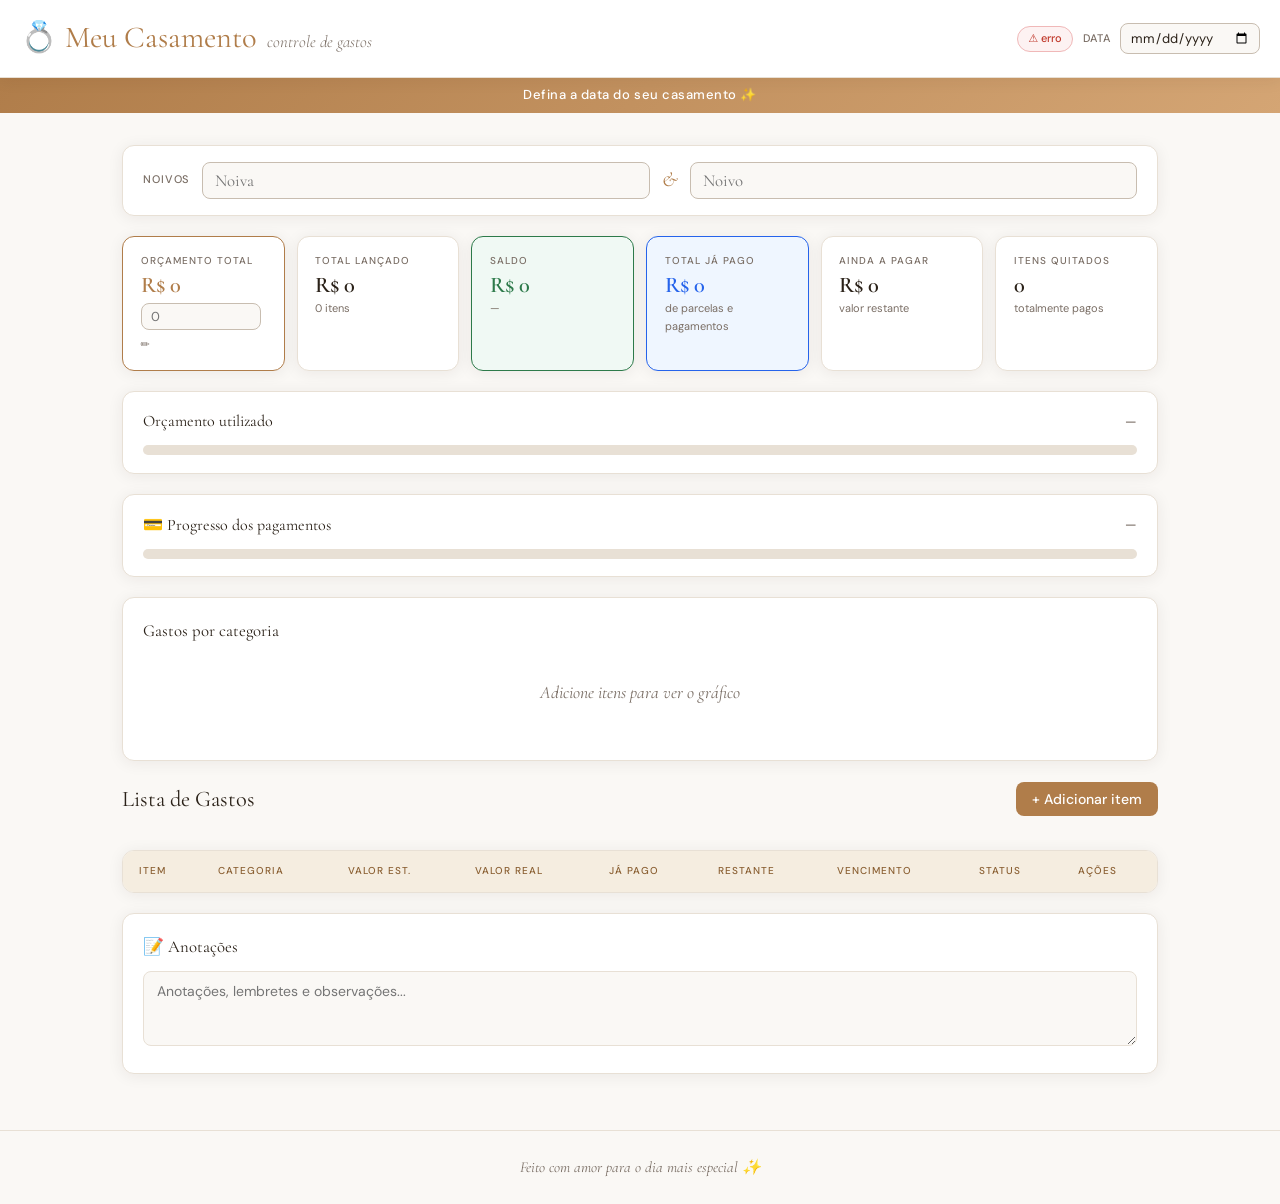
<file: index.html>
<!DOCTYPE html>
<html lang="pt-BR">
<head>
<meta charset="UTF-8">
<meta name="viewport" content="width=device-width, initial-scale=1.0, maximum-scale=1.0">
<title>Meu Casamento 💍</title>
<link rel="preconnect" href="https://fonts.googleapis.com">
<link href="https://fonts.googleapis.com/css2?family=Cormorant+Garamond:ital,wght@0,300;0,400;0,600;1,300;1,400&family=DM+Sans:wght@300;400;500&display=swap" rel="stylesheet">
<style>
*,*::before,*::after{box-sizing:border-box;margin:0;padding:0}
:root{
  --bg:#faf8f5;--card:#fff;--border:#e8e0d5;--border-s:#c8bdb0;
  --text:#2a2118;--muted:#7a6e65;
  --accent:#b07d4a;--accent-l:#f5ede0;--accent-d:#8a5f32;
  --danger:#c0392b;--danger-bg:#fdf2f2;
  --success:#2d7a4a;--success-bg:#f0f9f4;
  --warn:#c07a1a;--warn-bg:#fdf6e8;
  --info:#2563eb;--info-bg:#eff6ff;
  --sh:0 2px 16px rgba(42,33,24,.07);--sh-lg:0 8px 40px rgba(42,33,24,.13);
  --r:12px;--fd:'Cormorant Garamond',Georgia,serif;--fb:'DM Sans',system-ui,sans-serif;
  --header-h:64px;
}

html{-webkit-text-size-adjust:100%}
body{font-family:var(--fb);background:var(--bg);color:var(--text);min-height:100vh;font-size:15px;line-height:1.6;overflow-x:hidden}

#loadingOverlay{position:fixed;inset:0;background:var(--bg);display:flex;flex-direction:column;align-items:center;justify-content:center;z-index:999;gap:1rem}
.spinner{width:36px;height:36px;border:3px solid var(--border);border-top-color:var(--accent);border-radius:50%;animation:spin .8s linear infinite}
@keyframes spin{to{transform:rotate(360deg)}}
#loadingOverlay p{font-family:var(--fd);font-size:1.1rem;font-style:italic;color:var(--muted)}

.sync-badge{display:inline-flex;align-items:center;gap:5px;font-size:11px;color:var(--success);background:var(--success-bg);border:1px solid #a8d5bb;border-radius:99px;padding:3px 10px;font-weight:500;white-space:nowrap}
.sync-badge.syncing{color:var(--warn);background:var(--warn-bg);border-color:#f0cc88}
.sync-badge.error{color:var(--danger);background:var(--danger-bg);border-color:#f0b8b8}

header{
  background:var(--card);border-bottom:1px solid var(--border);
  padding:.9rem 1.25rem;display:flex;align-items:center;
  justify-content:space-between;gap:.75rem;
  position:sticky;top:0;z-index:100;box-shadow:var(--sh);
  min-height:var(--header-h);
}
.h-left{display:flex;align-items:baseline;gap:.6rem;flex-wrap:wrap;min-width:0}
.h-left h1{font-family:var(--fd);font-size:1.6rem;font-weight:400;color:var(--accent);white-space:nowrap}
.h-left span{font-family:var(--fd);font-size:.95rem;font-style:italic;color:var(--muted);font-weight:300;white-space:nowrap;overflow:hidden;text-overflow:ellipsis;max-width:160px}
.h-right{display:flex;align-items:center;gap:.6rem;flex-shrink:0}
.h-right label{font-size:11px;color:var(--muted);font-weight:500;text-transform:uppercase;letter-spacing:.08em;display:none}
.h-right input[type=date]{border:1px solid var(--border-s);border-radius:8px;padding:5px 9px;font-family:var(--fb);font-size:13px;color:var(--text);background:var(--bg);cursor:pointer;outline:none;max-width:145px}

.countdown{background:linear-gradient(135deg,var(--accent) 0%,#d4a574 100%);color:#fff;text-align:center;padding:.5rem 1rem;font-size:13px;letter-spacing:.04em;font-weight:500;line-height:1.4}

.container{max-width:1100px;margin:0 auto;padding:1.25rem 1rem}

.couple-bar{background:var(--card);border:1px solid var(--border);border-radius:var(--r);padding:1rem 1.25rem;margin-bottom:1.25rem;box-shadow:var(--sh);display:flex;align-items:center;gap:.75rem;flex-wrap:wrap}
.couple-bar .lbl{font-size:11px;font-weight:500;color:var(--muted);text-transform:uppercase;letter-spacing:.08em;white-space:nowrap}
.couple-bar input{flex:1;min-width:100px;border:1px solid var(--border-s);border-radius:8px;padding:7px 12px;font-family:var(--fd);font-size:1.05rem;color:var(--text);background:var(--bg);outline:none;transition:border-color .15s}
.couple-bar input:focus{border-color:var(--accent);box-shadow:0 0 0 3px rgba(176,125,74,.1)}
.couple-and{font-family:var(--fd);font-size:1.3rem;font-style:italic;color:var(--accent);flex-shrink:0}

/* summary — agora 6 cards em 3 colunas no mobile, 6 no desktop */
.summary-grid{display:grid;grid-template-columns:repeat(2,1fr);gap:.75rem;margin-bottom:1.25rem}
.sc{background:var(--card);border:1px solid var(--border);border-radius:var(--r);padding:1rem 1.1rem;box-shadow:var(--sh)}
.sc .lbl{font-size:10px;text-transform:uppercase;letter-spacing:.1em;color:var(--muted);font-weight:500;margin-bottom:.25rem}
.sc .val{font-family:var(--fd);font-size:1.55rem;font-weight:600;color:var(--text);line-height:1.1}
.sc .sub{font-size:11px;color:var(--muted);margin-top:.2rem}
.sc.ca{border-color:var(--accent)}.sc.ca .val{color:var(--accent)}
.sc.cd{border-color:var(--danger);background:var(--danger-bg)}.sc.cd .val{color:var(--danger)}
.sc.cs{border-color:var(--success);background:var(--success-bg)}.sc.cs .val{color:var(--success)}
.sc.ci{border-color:var(--info);background:var(--info-bg)}.sc.ci .val{color:var(--info)}
.budget-row{display:flex;align-items:center;gap:6px;margin-top:6px;flex-wrap:wrap}
.budget-row input{width:120px;border:1px solid var(--border-s);border-radius:8px;padding:4px 9px;font-family:var(--fb);font-size:13px;color:var(--text);background:var(--bg);outline:none}
.budget-row input:focus{border-color:var(--accent)}
.budget-row span{font-size:11px;color:var(--muted)}

/* mini barra de pagamento dentro do card */
.pay-mini{margin-top:7px}
.pay-mini .pay-track{background:var(--border);border-radius:99px;height:5px;overflow:hidden;margin-top:3px}
.pay-mini .pay-fill{height:100%;border-radius:99px;background:#2d7a4a;transition:width .4s}
.pay-mini .pay-lbl{font-size:10px;color:var(--muted)}

.progress-sec{background:var(--card);border:1px solid var(--border);border-radius:var(--r);padding:1.1rem 1.25rem;margin-bottom:1.25rem;box-shadow:var(--sh)}
.progress-hd{display:flex;justify-content:space-between;align-items:center;margin-bottom:.65rem}
.progress-hd h3{font-family:var(--fd);font-size:1rem;font-weight:400}
.progress-hd span{font-size:13px;color:var(--muted);font-weight:500}
.progress-track{background:var(--border);border-radius:99px;height:10px;overflow:hidden}
.progress-fill{height:100%;border-radius:99px;background:linear-gradient(90deg,var(--accent),#d4a574);transition:width .5s ease}
.progress-fill.over{background:linear-gradient(90deg,var(--danger),#e74c3c)}

.chart-sec{background:var(--card);border:1px solid var(--border);border-radius:var(--r);padding:1.25rem;margin-bottom:1.25rem;box-shadow:var(--sh)}
.chart-sec h3{font-family:var(--fd);font-size:1.05rem;font-weight:400;margin-bottom:.9rem}
.chart-bars{display:flex;flex-direction:column;gap:9px}
.cbr{display:grid;grid-template-columns:110px 1fr 85px;align-items:center;gap:10px}
.cbl{font-size:12px;color:var(--text);font-weight:500;text-align:right;overflow:hidden;text-overflow:ellipsis;white-space:nowrap}
.cbt{background:var(--border);border-radius:99px;height:10px;overflow:hidden}
.cbf{height:100%;border-radius:99px;transition:width .4s ease}
.cbv{font-size:12px;color:var(--muted);font-weight:500;text-align:right;white-space:nowrap}

.sec-hd{display:flex;align-items:center;justify-content:space-between;margin-bottom:1rem;flex-wrap:wrap;gap:.75rem}
.sec-hd h2{font-family:var(--fd);font-size:1.4rem;font-weight:400}

.btn{display:inline-flex;align-items:center;gap:5px;padding:8px 16px;border-radius:8px;font-family:var(--fb);font-size:14px;font-weight:500;cursor:pointer;border:none;transition:all .15s;touch-action:manipulation;-webkit-tap-highlight-color:transparent}
.btn-p{background:var(--accent);color:#fff}.btn-p:hover,.btn-p:active{background:var(--accent-d)}
.btn-o{background:transparent;color:var(--accent);border:1px solid var(--accent)}.btn-o:hover{background:var(--accent-l)}
.btn-g{background:transparent;color:var(--muted);border:1px solid var(--border)}.btn-g:hover{background:var(--border);color:var(--text)}
.btn-d{background:transparent;color:var(--danger);border:1px solid #e8bfbf}.btn-d:hover{background:var(--danger-bg)}
.btn-i{background:transparent;color:var(--info);border:1px solid #bdd0f8}.btn-i:hover{background:var(--info-bg)}
.btn-sm{padding:6px 10px;font-size:12px}

.tabs{display:flex;gap:.4rem;flex-wrap:wrap;margin-bottom:.9rem;overflow-x:auto;padding-bottom:2px;-webkit-overflow-scrolling:touch;scrollbar-width:none}
.tabs::-webkit-scrollbar{display:none}
.tab{padding:5px 13px;border-radius:99px;font-size:13px;font-weight:500;cursor:pointer;border:1px solid var(--border);background:var(--card);color:var(--muted);transition:all .15s;white-space:nowrap;flex-shrink:0;touch-action:manipulation}
.tab:active{transform:scale(.97)}
.tab.active{background:var(--accent);color:#fff;border-color:var(--accent)}

.tbl-wrap{background:var(--card);border:1px solid var(--border);border-radius:var(--r);box-shadow:var(--sh);overflow:hidden}
.tbl-desktop{display:block;overflow-x:auto}
.tbl-desktop table{width:100%;border-collapse:collapse;min-width:680px}
.tbl-desktop thead th{background:var(--accent-l);color:var(--accent-d);font-size:10px;text-transform:uppercase;letter-spacing:.1em;font-weight:500;padding:.8rem 1rem;text-align:left;white-space:nowrap}
.tbl-desktop tbody tr{border-top:1px solid var(--border);transition:background .1s}
.tbl-desktop tbody tr:hover{background:var(--accent-l)}
.tbl-desktop tbody td{padding:.75rem 1rem;font-size:13px;vertical-align:middle}
.td-name{font-weight:500}
.td-val{font-family:var(--fd);font-size:.95rem;font-weight:600;white-space:nowrap}
.td-act{display:flex;gap:4px;flex-wrap:nowrap}

/* mini barra de pagamento na tabela */
.pay-bar-wrap{display:flex;flex-direction:column;gap:3px;min-width:80px}
.pay-bar-track{background:var(--border);border-radius:99px;height:5px;overflow:hidden}
.pay-bar-fill{height:100%;border-radius:99px;background:var(--success);transition:width .4s}
.pay-bar-txt{font-size:11px;color:var(--muted)}

.cards-list{display:none;flex-direction:column;gap:.65rem;padding:.75rem}
.item-card{background:var(--bg);border:1px solid var(--border);border-radius:10px;padding:.85rem 1rem;display:flex;flex-direction:column;gap:.55rem}
.ic-top{display:flex;align-items:flex-start;justify-content:space-between;gap:.5rem}
.ic-name{font-weight:500;font-size:14px;flex:1}
.ic-note{font-size:11px;color:var(--muted);margin-top:1px}
.ic-vals{display:flex;gap:1.2rem;flex-wrap:wrap}
.ic-val-item{display:flex;flex-direction:column}
.ic-val-item .lbl{font-size:10px;text-transform:uppercase;letter-spacing:.08em;color:var(--muted);font-weight:500}
.ic-val-item .val{font-family:var(--fd);font-size:1rem;font-weight:600}

/* barra de pagamento no card mobile */
.ic-pay{display:flex;flex-direction:column;gap:3px;width:100%}
.ic-pay-hd{display:flex;justify-content:space-between;font-size:11px;color:var(--muted)}
.ic-pay-track{background:var(--border);border-radius:99px;height:6px;overflow:hidden}
.ic-pay-fill{height:100%;border-radius:99px;background:var(--success);transition:width .4s}

.ic-footer{display:flex;align-items:center;justify-content:space-between;flex-wrap:wrap;gap:.4rem}
.ic-cat{display:flex;align-items:center;gap:5px;font-size:12px;color:var(--muted)}
.ic-actions{display:flex;gap:.35rem}

.badge{display:inline-block;padding:3px 9px;border-radius:99px;font-size:11px;font-weight:500;white-space:nowrap}
.b-paid{background:var(--success-bg);color:var(--success);border:1px solid #a8d5bb}
.b-pend{background:var(--warn-bg);color:var(--warn);border:1px solid #f0cc88}
.b-over{background:var(--danger-bg);color:var(--danger);border:1px solid #f0b8b8}
.b-part{background:var(--info-bg);color:var(--info);border:1px solid #bdd0f8}
.dot{display:inline-block;width:7px;height:7px;border-radius:50%;margin-right:4px}

.empty{text-align:center;padding:2.5rem 1rem;color:var(--muted)}
.empty .icon{font-size:2.5rem;margin-bottom:.65rem;opacity:.35}
.empty p{font-family:var(--fd);font-size:1.1rem;font-style:italic;margin-bottom:.9rem}

.modal-ov{display:none;position:fixed;inset:0;background:rgba(0,0,0,.42);z-index:200;align-items:flex-end;justify-content:center;padding:0}
.modal-ov.open{display:flex}
.modal{background:var(--card);border-radius:20px 20px 0 0;padding:1.5rem 1.25rem 2rem;width:100%;max-width:100%;box-shadow:var(--sh-lg);animation:slideUp .22s ease;max-height:92vh;overflow-y:auto;-webkit-overflow-scrolling:touch}
@keyframes slideUp{from{transform:translateY(30px);opacity:0}to{transform:translateY(0);opacity:1}}
.modal-handle{width:40px;height:4px;background:var(--border-s);border-radius:99px;margin:0 auto .9rem}
.modal h2{font-family:var(--fd);font-size:1.45rem;font-weight:400;margin-bottom:1.25rem;color:var(--accent)}
.fg{margin-bottom:.85rem}
.fg label{display:block;font-size:10px;font-weight:500;text-transform:uppercase;letter-spacing:.08em;color:var(--muted);margin-bottom:.3rem}
.fg input,.fg select,.fg textarea{width:100%;padding:10px 13px;border:1px solid var(--border-s);border-radius:8px;font-family:var(--fb);font-size:15px;color:var(--text);background:var(--bg);outline:none;transition:border-color .15s;-webkit-appearance:none;appearance:none}
.fg input:focus,.fg select:focus{border-color:var(--accent);box-shadow:0 0 0 3px rgba(176,125,74,.1)}
.fr{display:grid;grid-template-columns:1fr 1fr;gap:.75rem}
.fg-divider{border-top:1px solid var(--border);margin:.5rem 0 1rem;position:relative}
.fg-divider span{position:absolute;top:-10px;left:50%;transform:translateX(-50%);background:var(--card);padding:0 10px;font-size:11px;color:var(--muted);white-space:nowrap;font-weight:500;text-transform:uppercase;letter-spacing:.08em}
.modal-ft{display:flex;justify-content:flex-end;gap:.65rem;margin-top:1.25rem;padding-top:1.1rem;border-top:1px solid var(--border)}
.modal-ft .btn{flex:1}

/* destaque no campo de pagamento parcial */
.pay-highlight{background:var(--info-bg);border-radius:10px;padding:.75rem 1rem;margin-bottom:.85rem;border:1px solid #bdd0f8}
.pay-highlight .fg{margin-bottom:0}
.pay-highlight .lbl-info{font-size:11px;color:var(--info);margin-top:.3rem}

.notes-sec{background:var(--card);border:1px solid var(--border);border-radius:var(--r);padding:1.25rem;margin-top:1.25rem;box-shadow:var(--sh)}
.notes-sec h3{font-family:var(--fd);font-size:1.05rem;font-weight:400;margin-bottom:.65rem}
.notes-sec textarea{width:100%;min-height:75px;border:1px solid var(--border);border-radius:8px;padding:10px 13px;font-family:var(--fb);font-size:14px;color:var(--text);background:var(--bg);resize:vertical;outline:none;transition:border-color .15s}
.notes-sec textarea:focus{border-color:var(--accent)}

footer{text-align:center;padding:1.5rem 1rem;color:var(--muted);border-top:1px solid var(--border);margin-top:1.5rem;font-family:var(--fd);font-size:.95rem;font-style:italic}

.fab{display:none;position:fixed;bottom:1.5rem;right:1.25rem;z-index:90;background:var(--accent);color:#fff;border:none;border-radius:50%;width:54px;height:54px;font-size:1.5rem;align-items:center;justify-content:center;box-shadow:0 4px 20px rgba(176,125,74,.45);cursor:pointer;touch-action:manipulation}
.fab:active{transform:scale(.93)}

@media(min-width:768px){
  .h-right label{display:block}
  .summary-grid{grid-template-columns:repeat(3,1fr)}
  .sc .val{font-size:1.75rem}
  .container{padding:1.5rem 1.5rem}
  .modal-ov{align-items:center;padding:1rem}
  .modal{border-radius:16px;max-width:560px;padding:2rem}
  .modal-handle{display:none}
  .modal-ft .btn{flex:none}
}

@media(min-width:1024px){
  .h-left h1{font-size:1.9rem}
  .h-left span{font-size:1.05rem;max-width:none}
  .summary-grid{grid-template-columns:repeat(6,1fr)}
  .sc .val{font-size:1.4rem}
  .container{padding:2rem}
  .cbr{grid-template-columns:130px 1fr 95px}
}

@media(max-width:639px){
  .summary-grid{grid-template-columns:1fr 1fr}
  .sc .val{font-size:1.35rem}
  .sc{padding:.85rem 1rem}
  .tbl-desktop{display:none}
  .cards-list{display:flex}
  .fab{display:flex}
  .sec-hd .btn-p{display:none}
  .cbr{grid-template-columns:80px 1fr 65px}
  .cbl{font-size:11px}
  .cbv{font-size:11px}
  .fr{grid-template-columns:1fr}
  .couple-bar{gap:.5rem}
  .couple-bar input{min-width:80px;font-size:1rem}
}

@media(max-width:359px){
  .summary-grid{grid-template-columns:1fr}
  .h-left h1{font-size:1.35rem}
}
</style>
</head>
<body>

<div id="loadingOverlay">
  <div class="spinner"></div>
  <p>Carregando seus dados...</p>
</div>

<header>
  <div class="h-left">
    <h1>💍 Meu Casamento</h1>
    <span id="headerCouple">controle de gastos</span>
  </div>
  <div class="h-right">
    <span class="sync-badge" id="syncBadge">☁ sincronizado</span>
    <label>Data</label>
    <input type="date" id="weddingDate" onchange="onSettingsChange()">
  </div>
</header>

<div class="countdown" id="countdownBar">Defina a data do seu casamento ✨</div>

<div class="container">
  <div class="couple-bar">
    <span class="lbl">Noivos</span>
    <input type="text" id="bride" placeholder="Noiva" oninput="onSettingsChange()">
    <span class="couple-and">&amp;</span>
    <input type="text" id="groom" placeholder="Noivo" oninput="onSettingsChange()">
  </div>

  <div class="summary-grid">
    <div class="sc ca">
      <div class="lbl">Orçamento Total</div>
      <div class="val" id="summBudget">R$ 0</div>
      <div class="budget-row">
        <input type="number" id="budgetInput" placeholder="0" onchange="onSettingsChange()">
        <span>✏️</span>
      </div>
    </div>
    <div class="sc">
      <div class="lbl">Total Lançado</div>
      <div class="val" id="summSpent">R$ 0</div>
      <div class="sub" id="summSpentSub">0 itens</div>
    </div>
    <div class="sc cs" id="summLeftCard">
      <div class="lbl">Saldo</div>
      <div class="val" id="summLeft">R$ 0</div>
      <div class="sub" id="summLeftSub">—</div>
    </div>
    <!-- NOVOS CARDS DE PAGAMENTO -->
    <div class="sc ci">
      <div class="lbl">Total Já Pago</div>
      <div class="val" id="summPaidAmount">R$ 0</div>
      <div class="sub" id="summPaidSub">de parcelas e pagamentos</div>
    </div>
    <div class="sc">
      <div class="lbl">Ainda a Pagar</div>
      <div class="val" id="summRemaining">R$ 0</div>
      <div class="sub" id="summRemainingSub">valor restante</div>
    </div>
    <div class="sc">
      <div class="lbl">Itens Quitados</div>
      <div class="val" id="summFullyPaid">0</div>
      <div class="sub" id="summFullyPaidSub">totalmente pagos</div>
    </div>
  </div>

  <!-- Barra de progresso do orçamento -->
  <div class="progress-sec">
    <div class="progress-hd">
      <h3>Orçamento utilizado</h3>
      <span id="progressPct">—</span>
    </div>
    <div class="progress-track">
      <div class="progress-fill" id="progressFill" style="width:0%"></div>
    </div>
  </div>

  <!-- Barra de progresso dos pagamentos -->
  <div class="progress-sec">
    <div class="progress-hd">
      <h3>💳 Progresso dos pagamentos</h3>
      <span id="payProgressPct">—</span>
    </div>
    <div class="progress-track">
      <div class="progress-fill" id="payProgressFill" style="width:0%;background:linear-gradient(90deg,#2d7a4a,#4aaa6a)"></div>
    </div>
  </div>

  <div class="chart-sec">
    <h3>Gastos por categoria</h3>
    <div class="chart-bars" id="chartBars">
      <div class="empty" style="padding:1.2rem"><p>Adicione itens para ver o gráfico</p></div>
    </div>
  </div>

  <div class="sec-hd">
    <h2>Lista de Gastos</h2>
    <button class="btn btn-p" onclick="openModal()">+ Adicionar item</button>
  </div>

  <div class="tabs" id="tabs"></div>

  <div class="tbl-wrap">
    <div class="tbl-desktop">
      <table>
        <thead>
          <tr>
            <th>Item</th><th>Categoria</th><th>Valor Est.</th>
            <th>Valor Real</th><th>Já Pago</th><th>Restante</th><th>Vencimento</th><th>Status</th><th>Ações</th>
          </tr>
        </thead>
        <tbody id="tbody"></tbody>
      </table>
    </div>
    <div class="cards-list" id="cardsList"></div>
  </div>

  <div class="notes-sec">
    <h3>📝 Anotações</h3>
    <textarea id="notes" placeholder="Anotações, lembretes e observações..." oninput="onSettingsChange()"></textarea>
  </div>
</div>

<footer>Feito com amor para o dia mais especial ✨</footer>

<button class="fab" onclick="openModal()" aria-label="Adicionar item">+</button>

<!-- MODAL -->
<div class="modal-ov" id="modalOv" onclick="closeModalOutside(event)">
  <div class="modal">
    <div class="modal-handle"></div>
    <h2 id="modalTitle">Adicionar item</h2>

    <div class="fr">
      <div class="fg"><label>Nome do item *</label><input type="text" id="fName" placeholder="Ex: Vestido de noiva"></div>
      <div class="fg"><label>Categoria *</label>
        <select id="fCat">
          <option>Cerimônia</option><option>Decoração</option><option>Buffet</option>
          <option>Vestimenta</option><option>Fotografia</option><option>Música</option>
          <option>Flores</option><option>Convites</option><option>Transporte</option>
          <option>Beleza</option><option>Lua de Mel</option><option>Outros</option>
        </select>
      </div>
    </div>

    <div class="fr">
      <div class="fg"><label>Valor estimado (R$) *</label><input type="number" id="fEst" placeholder="0,00" step="0.01" min="0" inputmode="decimal"></div>
      <div class="fg"><label>Valor real / total (R$)</label><input type="number" id="fReal" placeholder="0,00" step="0.01" min="0" inputmode="decimal"></div>
    </div>

    <!-- SEÇÃO DE PAGAMENTOS -->
    <div class="fg-divider"><span>💳 Controle de Pagamento</span></div>

    <div class="pay-highlight">
      <div class="fg">
        <label>Quanto já foi pago? (R$)</label>
        <input type="number" id="fPaid" placeholder="0,00" step="0.01" min="0" inputmode="decimal" oninput="updatePayPreview()">
      </div>
      <div class="lbl-info" id="payPreview" style="display:none"></div>
    </div>

    <div class="fr">
      <div class="fg"><label>Vencimento</label><input type="date" id="fDue"></div>
      <div class="fg"><label>Status</label>
        <select id="fStatus" onchange="onStatusChange()">
          <option value="pending">Pendente</option>
          <option value="partial">Parcialmente pago</option>
          <option value="paid">Pago (quitado)</option>
        </select>
      </div>
    </div>

    <div class="fg"><label>Fornecedor / Observação</label><input type="text" id="fNote" placeholder="Nome do fornecedor ou observação"></div>

    <div class="modal-ft">
      <button class="btn btn-g" onclick="closeModal()">Cancelar</button>
      <button class="btn btn-p" onclick="saveItem()">Salvar</button>
    </div>
  </div>
</div>

<script>
const MASTER_KEY = "$2a$10$H8/dbUWlIFxYwYbkKH/iwuYxlNFW1ycU9EmaWExCh7/XVeVCe1C3O";
const BIN_ID_FIXO = "69fba166c0954111d8e82c4d";

const API = "https://api.jsonbin.io/v3";
let BIN_ID = BIN_ID_FIXO || localStorage.getItem("jb_bin_casamento") || "";
let state  = { settings:{}, items:[] };
let activeTab = "Todos";
let editingId = null;
let saveTimer = null;

const CATS = {
  "Cerimônia":"#b07d4a","Decoração":"#7a6e9e","Buffet":"#4a8a6a",
  "Vestimenta":"#c07a9e","Fotografia":"#4a7aaa","Música":"#aa7a4a",
  "Flores":"#6a9a4a","Convites":"#9a4a6a","Transporte":"#4a8aaa",
  "Beleza":"#d47a8a","Lua de Mel":"#8a6ad4","Outros":"#888"
};

function hdrs(){ return {"Content-Type":"application/json","X-Master-Key":MASTER_KEY}; }

async function createBin(){
  const r = await fetch(`${API}/b`,{
    method:"POST",
    headers:{...hdrs(),"X-Bin-Name":"meu-casamento","X-Bin-Private":"false"},
    body:JSON.stringify({settings:{},items:[]})
  });
  if(!r.ok) throw new Error("Erro ao criar bin");
  const j = await r.json();
  BIN_ID = j.metadata.id;
  localStorage.setItem("jb_bin_casamento", BIN_ID);
}

async function readBin(){
  const r = await fetch(`${API}/b/${BIN_ID}/latest`,{headers:hdrs()});
  if(!r.ok) throw new Error("Erro ao ler");
  return (await r.json()).record;
}

async function writeBin(){
  await fetch(`${API}/b/${BIN_ID}`,{
    method:"PUT", headers:hdrs(), body:JSON.stringify(state)
  });
}

async function init(){
  try {
    if(!BIN_ID) await createBin();
    const data = await readBin();
    state = {settings:data.settings||{}, items:data.items||[]};
    // migração: itens antigos sem campo paid recebem paid=null
    state.items.forEach(i=>{ if(i.paid===undefined) i.paid=null; });
    applySettings();
    render();
  } catch(e){
    setSyncErr();
    console.error("Erro JSONBin:", e);
  }
  document.getElementById("loadingOverlay").style.display = "none";
}

function applySettings(){
  const s = state.settings;
  if(s.bride)  document.getElementById("bride").value  = s.bride;
  if(s.groom)  document.getElementById("groom").value  = s.groom;
  if(s.date)   document.getElementById("weddingDate").value = s.date;
  if(s.budget) document.getElementById("budgetInput").value = s.budget;
  if(s.notes)  document.getElementById("notes").value  = s.notes;
  updateCouple(); updateCountdown();
}

function scheduleSave(){
  clearTimeout(saveTimer);
  setSyncing();
  saveTimer = setTimeout(async ()=>{
    try{ await writeBin(); setSyncOk(); }
    catch(e){ setSyncErr(); }
  }, 1200);
}

function onSettingsChange(){
  state.settings = {
    bride:  document.getElementById("bride").value,
    groom:  document.getElementById("groom").value,
    date:   document.getElementById("weddingDate").value,
    budget: document.getElementById("budgetInput").value,
    notes:  document.getElementById("notes").value
  };
  updateCouple(); updateCountdown(); render(); scheduleSave();
}

function setSyncOk()  { const b=document.getElementById("syncBadge"); b.textContent="☁ sincronizado"; b.className="sync-badge"; }
function setSyncing() { const b=document.getElementById("syncBadge"); b.textContent="⏳ salvando..."; b.className="sync-badge syncing"; }
function setSyncErr() { const b=document.getElementById("syncBadge"); b.textContent="⚠ erro"; b.className="sync-badge error"; }

function updateCouple(){
  const b=document.getElementById("bride").value, g=document.getElementById("groom").value;
  document.getElementById("headerCouple").textContent=(b||g)?[b,g].filter(Boolean).join(" & "):"controle de gastos";
}
function updateCountdown(){
  const d=document.getElementById("weddingDate").value, bar=document.getElementById("countdownBar");
  if(!d){bar.textContent="Defina a data do seu casamento ✨";return;}
  const today=new Date();today.setHours(0,0,0,0);
  const wed=new Date(d+"T00:00:00");
  const diff=Math.round((wed-today)/86400000);
  if(diff<0)       bar.textContent=`O casamento aconteceu há ${Math.abs(diff)} dias 🥂`;
  else if(diff===0) bar.textContent="Hoje é o grande dia! 🎉💍";
  else if(diff===1) bar.textContent="Falta apenas 1 dia! 💕";
  else              bar.textContent=`Faltam ${diff} dias para o casamento 💕`;
}

function fmt(v){return "R$ "+Number(v||0).toLocaleString("pt-BR",{minimumFractionDigits:2,maximumFractionDigits:2});}
function fmtDate(d){if(!d)return "—";const p=d.split("-");return p[2]+"/"+p[1]+"/"+p[0];}

// valor efetivo do item (real se informado, senão estimado)
function itemValue(item){ return parseFloat(item.real||item.est)||0; }
// valor já pago do item
function itemPaid(item){ return parseFloat(item.paid)||0; }
// restante a pagar do item
function itemRemaining(item){ return Math.max(0, itemValue(item) - itemPaid(item)); }
// percentual pago
function itemPaidPct(item){
  const v=itemValue(item);
  if(!v) return 0;
  return Math.min(100, (itemPaid(item)/v)*100);
}

function isOverdue(item){
  if(item.status==="paid"||!item.due)return false;
  const today=new Date();today.setHours(0,0,0,0);
  return new Date(item.due+"T00:00:00")<today;
}

// Atualiza prévia de pagamento no modal
function updatePayPreview(){
  const paidVal = parseFloat(document.getElementById("fPaid").value)||0;
  const realVal = parseFloat(document.getElementById("fReal").value)||0;
  const estVal  = parseFloat(document.getElementById("fEst").value)||0;
  const total   = realVal || estVal;
  const preview = document.getElementById("payPreview");
  if(paidVal>0 && total>0){
    const remaining = Math.max(0, total - paidVal);
    const pct = Math.min(100, Math.round(paidVal/total*100));
    preview.style.display="block";
    preview.textContent = `${pct}% pago • Restante: ${fmt(remaining)}`;
    // auto status
    if(paidVal >= total) document.getElementById("fStatus").value="paid";
    else if(paidVal > 0) document.getElementById("fStatus").value="partial";
    else document.getElementById("fStatus").value="pending";
  } else {
    preview.style.display="none";
  }
}

function onStatusChange(){
  const status = document.getElementById("fStatus").value;
  if(status==="paid"){
    // se marcar quitado e não tem valor pago, preenche com o valor total
    const paidField = document.getElementById("fPaid");
    if(!paidField.value){
      const realVal = parseFloat(document.getElementById("fReal").value)||0;
      const estVal  = parseFloat(document.getElementById("fEst").value)||0;
      paidField.value = (realVal||estVal)||"";
    }
    updatePayPreview();
  }
}

function render(){
  const items=state.items;
  const budget=parseFloat(document.getElementById("budgetInput").value)||0;
  const filtered=activeTab==="Todos"?items:items.filter(i=>i.cat===activeTab);

  const total=items.reduce((s,i)=>s+itemValue(i),0);
  const totalPaid=items.reduce((s,i)=>s+itemPaid(i),0);
  const totalRemaining=items.reduce((s,i)=>s+itemRemaining(i),0);
  const fullyPaid=items.filter(i=>i.status==="paid").length;
  const left=budget-total;

  document.getElementById("summBudget").textContent=fmt(budget);
  document.getElementById("summSpent").textContent=fmt(total);
  document.getElementById("summSpentSub").textContent=items.length+" ite"+(items.length===1?"m":"ns");
  document.getElementById("summLeft").textContent=fmt(Math.abs(left));
  document.getElementById("summLeftSub").textContent=left<0?"acima do orçamento":budget>0?"dentro do orçamento":"defina o orçamento";
  document.getElementById("summLeftCard").className="sc "+(left<0&&budget>0?"cd":"cs");

  // novos cards
  document.getElementById("summPaidAmount").textContent=fmt(totalPaid);
  document.getElementById("summPaidSub").textContent=`de ${fmt(total)} lançados`;
  document.getElementById("summRemaining").textContent=fmt(totalRemaining);
  document.getElementById("summRemainingSub").textContent=totalRemaining>0?"ainda a ser pago":"tudo quitado! 🎉";
  document.getElementById("summFullyPaid").textContent=fullyPaid;
  document.getElementById("summFullyPaidSub").textContent=`de ${items.length} ite${items.length===1?"m":"ns"}`;

  // progresso orçamento
  const pct=budget>0?Math.min((total/budget)*100,100):0;
  document.getElementById("progressFill").style.width=pct+"%";
  document.getElementById("progressFill").className="progress-fill"+(total>budget&&budget>0?" over":"");
  document.getElementById("progressPct").textContent=budget>0?Math.round((total/budget)*100)+"%":"—";

  // progresso pagamentos
  const payPct=total>0?Math.min((totalPaid/total)*100,100):0;
  document.getElementById("payProgressFill").style.width=payPct+"%";
  document.getElementById("payProgressPct").textContent=total>0?Math.round(payPct)+"% pago":"—";

  // tabs
  const cats=["Todos",...Object.keys(CATS).filter(c=>items.some(i=>i.cat===c))];
  document.getElementById("tabs").innerHTML=cats.map(c=>
    `<div class="tab ${c===activeTab?'active':''}" onclick="setTab('${c}')">${c} (${c==='Todos'?items.length:items.filter(i=>i.cat===c).length})</div>`
  ).join("");

  // chart
  const catT={};
  items.forEach(i=>{const v=itemValue(i);catT[i.cat]=(catT[i.cat]||0)+v;});
  const entries=Object.entries(catT).sort((a,b)=>b[1]-a[1]);
  const maxV=Math.max(...entries.map(e=>e[1]),1);
  document.getElementById("chartBars").innerHTML=entries.length===0
    ?`<div class="empty" style="padding:1.2rem"><p>Adicione itens para ver o gráfico</p></div>`
    :entries.map(([cat,val])=>`
      <div class="cbr">
        <div class="cbl"><span class="dot" style="background:${CATS[cat]||'#888'}"></span>${cat}</div>
        <div class="cbt"><div class="cbf" style="width:${(val/maxV*100).toFixed(1)}%;background:${CATS[cat]||'#888'}"></div></div>
        <div class="cbv">${fmt(val)}</div>
      </div>`).join("");

  // ── Desktop table ──
  const tbody=document.getElementById("tbody");
  if(filtered.length===0){
    tbody.innerHTML=`<tr><td colspan="9"><div class="empty"><div class="icon">💐</div><p>Nenhum item${activeTab!=='Todos'?' nesta categoria':''}</p></div></td></tr>`;
  } else {
    tbody.innerHTML=filtered.map(item=>{
      const over=isOverdue(item);
      const badge=statusBadge(item,over);
      const rc=item.real&&parseFloat(item.real)>parseFloat(item.est)?"color:var(--danger)":"";
      const paid=itemPaid(item);
      const remaining=itemRemaining(item);
      const paidPct=itemPaidPct(item);
      const total=itemValue(item);

      const payBarHtml=total>0?`
        <div class="pay-bar-wrap">
          <div class="pay-bar-track"><div class="pay-bar-fill" style="width:${paidPct.toFixed(1)}%"></div></div>
          <div class="pay-bar-txt">${fmt(paid)} <span style="color:var(--border-s)">/ ${fmt(total)}</span></div>
        </div>`:`<span style="font-size:12px;color:var(--muted)">—</span>`;

      return `<tr>
        <td class="td-name">${item.name}${item.note?`<br><span style="font-size:11px;color:var(--muted);font-weight:400">${item.note}</span>`:""}</td>
        <td><span class="dot" style="background:${CATS[item.cat]||'#888'}"></span>${item.cat}</td>
        <td class="td-val">${fmt(item.est)}</td>
        <td class="td-val" style="${rc}">${item.real?fmt(item.real):"—"}</td>
        <td>${payBarHtml}</td>
        <td class="td-val" style="${remaining>0?'color:var(--warn)':'color:var(--success)'}">${remaining>0?fmt(remaining):'<span style="font-size:12px">✓ Quitado</span>'}</td>
        <td>${fmtDate(item.due)}</td>
        <td>${badge}</td>
        <td class="td-act">
          <button class="btn btn-o btn-sm" onclick="editItem('${item.id}')">✏️</button>
          <button class="btn btn-d btn-sm" onclick="deleteItem('${item.id}')">🗑</button>
          ${item.status!=="paid"?`<button class="btn btn-g btn-sm" onclick="togglePaid('${item.id}')" title="Marcar como quitado">✓</button>`:""}
        </td>
      </tr>`;
    }).join("");
  }

  // ── Mobile cards ──
  const cardsList=document.getElementById("cardsList");
  if(filtered.length===0){
    cardsList.innerHTML=`<div class="empty"><div class="icon">💐</div><p>Nenhum item${activeTab!=='Todos'?' nesta categoria':''}</p></div>`;
  } else {
    cardsList.innerHTML=filtered.map(item=>{
      const over=isOverdue(item);
      const badge=statusBadge(item,over);
      const rc=item.real&&parseFloat(item.real)>parseFloat(item.est)?"color:var(--danger)":"";
      const paid=itemPaid(item);
      const remaining=itemRemaining(item);
      const paidPct=itemPaidPct(item);
      const total=itemValue(item);

      const paySection=total>0?`
        <div class="ic-pay">
          <div class="ic-pay-hd">
            <span>💳 Pago: ${fmt(paid)}</span>
            <span>Restante: ${remaining>0?fmt(remaining):'<b style="color:var(--success)">Quitado ✓</b>'}</span>
          </div>
          <div class="ic-pay-track"><div class="ic-pay-fill" style="width:${paidPct.toFixed(1)}%"></div></div>
        </div>`:"";

      return `<div class="item-card">
        <div class="ic-top">
          <div>
            <div class="ic-name">${item.name}</div>
            ${item.note?`<div class="ic-note">${item.note}</div>`:""}
          </div>
          ${badge}
        </div>
        <div class="ic-vals">
          <div class="ic-val-item">
            <span class="lbl">Estimado</span>
            <span class="val">${fmt(item.est)}</span>
          </div>
          ${item.real?`<div class="ic-val-item">
            <span class="lbl">Real</span>
            <span class="val" style="${rc}">${fmt(item.real)}</span>
          </div>`:""}
          ${item.due?`<div class="ic-val-item">
            <span class="lbl">Venc.</span>
            <span class="val" style="font-size:.85rem">${fmtDate(item.due)}</span>
          </div>`:""}
        </div>
        ${paySection}
        <div class="ic-footer">
          <span class="ic-cat"><span class="dot" style="background:${CATS[item.cat]||'#888'}"></span>${item.cat}</span>
          <div class="ic-actions">
            <button class="btn btn-o btn-sm" onclick="editItem('${item.id}')">✏️</button>
            <button class="btn btn-d btn-sm" onclick="deleteItem('${item.id}')">🗑</button>
            ${item.status!=="paid"?`<button class="btn btn-g btn-sm" onclick="togglePaid('${item.id}')" title="Marcar como quitado">✓</button>`:""}
          </div>
        </div>
      </div>`;
    }).join("");
  }
}

function statusBadge(item, over){
  if(item.status==="paid") return `<span class="badge b-paid">✓ Quitado</span>`;
  if(item.status==="partial") return `<span class="badge b-part">⬛ Parcial</span>`;
  if(over) return `<span class="badge b-over">⚠ Vencido</span>`;
  return `<span class="badge b-pend">⏳ Pendente</span>`;
}

function setTab(t){activeTab=t;render();}
function genId(){return Date.now().toString(36)+Math.random().toString(36).slice(2,6);}

function openModal(){
  editingId=null;
  document.getElementById("modalTitle").textContent="Adicionar item";
  ["fName","fEst","fReal","fPaid","fDue","fNote"].forEach(id=>document.getElementById(id).value="");
  document.getElementById("fCat").value="Cerimônia";
  document.getElementById("fStatus").value="pending";
  document.getElementById("payPreview").style.display="none";
  document.getElementById("modalOv").classList.add("open");
  setTimeout(()=>document.getElementById("fName").focus(),200);
}

function editItem(id){
  const item=state.items.find(i=>i.id===id);if(!item)return;
  editingId=id;
  document.getElementById("modalTitle").textContent="Editar item";
  document.getElementById("fName").value=item.name;
  document.getElementById("fCat").value=item.cat;
  document.getElementById("fEst").value=item.est;
  document.getElementById("fReal").value=item.real||"";
  document.getElementById("fPaid").value=item.paid||"";
  document.getElementById("fDue").value=item.due||"";
  document.getElementById("fStatus").value=item.status;
  document.getElementById("fNote").value=item.note||"";
  document.getElementById("modalOv").classList.add("open");
  updatePayPreview();
}

function closeModal(){document.getElementById("modalOv").classList.remove("open");}
function closeModalOutside(e){if(e.target===document.getElementById("modalOv"))closeModal();}

function saveItem(){
  const name=document.getElementById("fName").value.trim();
  const est=document.getElementById("fEst").value;
  if(!name){alert("Informe o nome do item.");return;}
  if(!est){alert("Informe o valor estimado.");return;}

  const estVal=parseFloat(est);
  const realVal=document.getElementById("fReal").value?parseFloat(document.getElementById("fReal").value):null;
  const paidVal=document.getElementById("fPaid").value?parseFloat(document.getElementById("fPaid").value):null;
  let status=document.getElementById("fStatus").value;

  // auto-status: se pago >= total, força "paid"
  const total=realVal||estVal;
  if(paidVal&&paidVal>=total) status="paid";
  else if(paidVal&&paidVal>0&&status==="pending") status="partial";

  const data={
    id:editingId||genId(), name,
    cat:document.getElementById("fCat").value,
    est:estVal,
    real:realVal,
    paid:paidVal,
    due:document.getElementById("fDue").value||null,
    status,
    note:document.getElementById("fNote").value.trim()
  };
  if(editingId){const idx=state.items.findIndex(i=>i.id===editingId);state.items[idx]=data;}
  else{state.items.push(data);}
  closeModal();render();scheduleSave();
}

function deleteItem(id){
  if(!confirm("Excluir este item?"))return;
  state.items=state.items.filter(i=>i.id!==id);
  render();scheduleSave();
}

function togglePaid(id){
  const item=state.items.find(i=>i.id===id);if(!item)return;
  if(item.status==="paid"){
    item.status="pending";
    // não zera o valor pago ao desmarcar
  } else {
    item.status="paid";
    // preenche valor pago com o total se não tiver
    if(!item.paid) item.paid=itemValue(item);
  }
  render();scheduleSave();
}

document.addEventListener("keydown",e=>{if(e.key==="Escape")closeModal();});
setInterval(updateCountdown,60000);
init();
</script>
</body>
</html>
</file>
